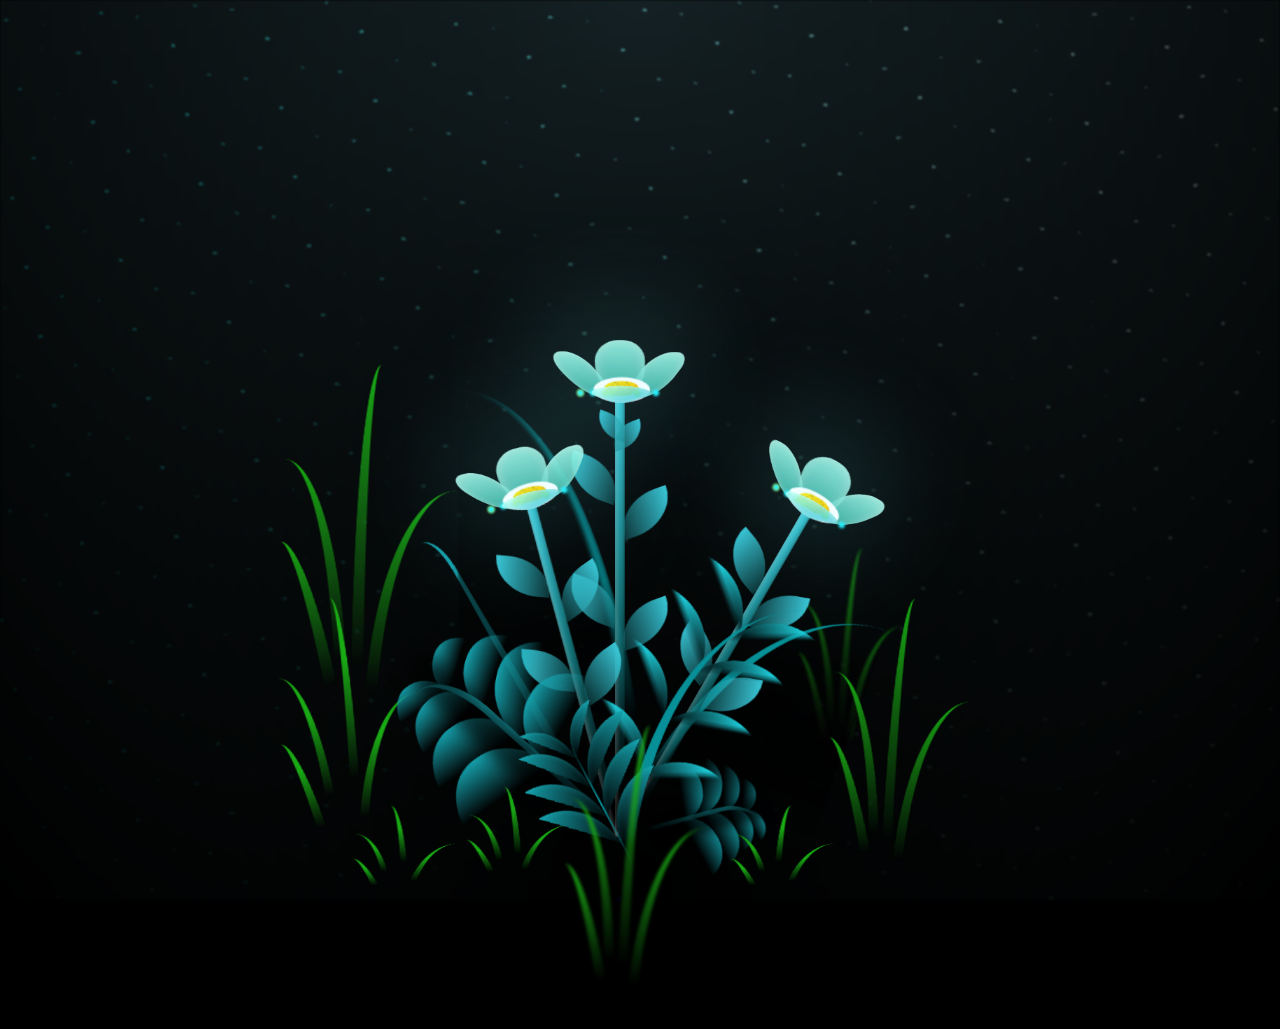
<file: index.html>
<!DOCTYPE html>
<html lang="en">

<head>
    <meta charset="UTF-8">
    <meta name="viewport" content="width=device-width, initial-scale=1.0">
    <title>Ghost In Frame</title>
    <link rel="shortcut icon" href="./images/tulips.png" type="image/x-icon">
    <link rel="stylesheet" href="./style.css">
</head>

<body class="not-loaded">
    <div class="night"></div>
    <div class="flowers">
        <div class="flower flower--1">
            <div class="flower__leafs flower__leafs--1">
                <div class="flower__leaf flower__leaf--1"></div>
                <div class="flower__leaf flower__leaf--2"></div>
                <div class="flower__leaf flower__leaf--3"></div>
                <div class="flower__leaf flower__leaf--4"></div>


                <div class="flower__white-circle"></div>

                <div class="flower__light flower__light--1"></div>
                <div class="flower__light flower__light--2"></div>
                <div class="flower__light flower__light--3"></div>
                <div class="flower__light flower__light--4"></div>
                <div class="flower__light flower__light--5"></div>
                <div class="flower__light flower__light--6"></div>
                <div class="flower__light flower__light--7"></div>
                <div class="flower__light flower__light--8"></div>

            </div>
            <div class="flower__line">
                <div class="flower__line__leaf flower__line__leaf--1"></div>
                <div class="flower__line__leaf flower__line__leaf--2"></div>
                <div class="flower__line__leaf flower__line__leaf--3"></div>
                <div class="flower__line__leaf flower__line__leaf--4"></div>
                <div class="flower__line__leaf flower__line__leaf--5"></div>
                <div class="flower__line__leaf flower__line__leaf--6"></div>
            </div>
        </div>

        <div class="flower flower--2">
            <div class="flower__leafs flower__leafs--2">
                <div class="flower__leaf flower__leaf--1"></div>
                <div class="flower__leaf flower__leaf--2"></div>
                <div class="flower__leaf flower__leaf--3"></div>
                <div class="flower__leaf flower__leaf--4"></div>
                <div class="flower__white-circle"></div>

                <div class="flower__light flower__light--1"></div>
                <div class="flower__light flower__light--2"></div>
                <div class="flower__light flower__light--3"></div>
                <div class="flower__light flower__light--4"></div>
                <div class="flower__light flower__light--5"></div>
                <div class="flower__light flower__light--6"></div>
                <div class="flower__light flower__light--7"></div>
                <div class="flower__light flower__light--8"></div>

            </div>
            <div class="flower__line">
                <div class="flower__line__leaf flower__line__leaf--1"></div>
                <div class="flower__line__leaf flower__line__leaf--2"></div>
                <div class="flower__line__leaf flower__line__leaf--3"></div>
                <div class="flower__line__leaf flower__line__leaf--4"></div>
            </div>
        </div>

        <div class="flower flower--3">
            <div class="flower__leafs flower__leafs--3">
                <div class="flower__leaf flower__leaf--1"></div>
                <div class="flower__leaf flower__leaf--2"></div>
                <div class="flower__leaf flower__leaf--3"></div>
                <div class="flower__leaf flower__leaf--4"></div>
                <div class="flower__white-circle"></div>

                <div class="flower__light flower__light--1"></div>
                <div class="flower__light flower__light--2"></div>
                <div class="flower__light flower__light--3"></div>
                <div class="flower__light flower__light--4"></div>
                <div class="flower__light flower__light--5"></div>
                <div class="flower__light flower__light--6"></div>
                <div class="flower__light flower__light--7"></div>
                <div class="flower__light flower__light--8"></div>

            </div>
            <div class="flower__line">
                <div class="flower__line__leaf flower__line__leaf--1"></div>
                <div class="flower__line__leaf flower__line__leaf--2"></div>
                <div class="flower__line__leaf flower__line__leaf--3"></div>
                <div class="flower__line__leaf flower__line__leaf--4"></div>
            </div>
        </div>

        <div class="grow-ans" style="--d:1.2s">
            <div class="flower__g-long">
                <div class="flower__g-long__top"></div>
                <div class="flower__g-long__bottom"></div>
            </div>
        </div>

        <div class="growing-grass">
            <div class="flower__grass flower__grass--1">
                <div class="flower__grass--top"></div>
                <div class="flower__grass--bottom"></div>
                <div class="flower__grass__leaf flower__grass__leaf--1"></div>
                <div class="flower__grass__leaf flower__grass__leaf--2"></div>
                <div class="flower__grass__leaf flower__grass__leaf--3"></div>
                <div class="flower__grass__leaf flower__grass__leaf--4"></div>
                <div class="flower__grass__leaf flower__grass__leaf--5"></div>
                <div class="flower__grass__leaf flower__grass__leaf--6"></div>
                <div class="flower__grass__leaf flower__grass__leaf--7"></div>
                <div class="flower__grass__leaf flower__grass__leaf--8"></div>
                <div class="flower__grass__overlay"></div>
            </div>
        </div>

        <div class="growing-grass">
            <div class="flower__grass flower__grass--2">
                <div class="flower__grass--top"></div>
                <div class="flower__grass--bottom"></div>
                <div class="flower__grass__leaf flower__grass__leaf--1"></div>
                <div class="flower__grass__leaf flower__grass__leaf--2"></div>
                <div class="flower__grass__leaf flower__grass__leaf--3"></div>
                <div class="flower__grass__leaf flower__grass__leaf--4"></div>
                <div class="flower__grass__leaf flower__grass__leaf--5"></div>
                <div class="flower__grass__leaf flower__grass__leaf--6"></div>
                <div class="flower__grass__leaf flower__grass__leaf--7"></div>
                <div class="flower__grass__leaf flower__grass__leaf--8"></div>
                <div class="flower__grass__overlay"></div>
            </div>
        </div>

        <div class="grow-ans" style="--d:2.4s">
            <div class="flower__g-right flower__g-right--1">
                <div class="leaf"></div>
            </div>
        </div>

        <div class="grow-ans" style="--d:2.8s">
            <div class="flower__g-right flower__g-right--2">
                <div class="leaf"></div>
            </div>
        </div>

        <div class="grow-ans" style="--d:2.8s">
            <div class="flower__g-front">
                <div class="flower__g-front__leaf-wrapper flower__g-front__leaf-wrapper--1">
                    <div class="flower__g-front__leaf"></div>
                </div>
                <div class="flower__g-front__leaf-wrapper flower__g-front__leaf-wrapper--2">
                    <div class="flower__g-front__leaf"></div>
                </div>
                <div class="flower__g-front__leaf-wrapper flower__g-front__leaf-wrapper--3">
                    <div class="flower__g-front__leaf"></div>
                </div>
                <div class="flower__g-front__leaf-wrapper flower__g-front__leaf-wrapper--4">
                    <div class="flower__g-front__leaf"></div>
                </div>
                <div class="flower__g-front__leaf-wrapper flower__g-front__leaf-wrapper--5">
                    <div class="flower__g-front__leaf"></div>
                </div>
                <div class="flower__g-front__leaf-wrapper flower__g-front__leaf-wrapper--6">
                    <div class="flower__g-front__leaf"></div>
                </div>
                <div class="flower__g-front__leaf-wrapper flower__g-front__leaf-wrapper--7">
                    <div class="flower__g-front__leaf"></div>
                </div>
                <div class="flower__g-front__leaf-wrapper flower__g-front__leaf-wrapper--8">
                    <div class="flower__g-front__leaf"></div>
                </div>
                <div class="flower__g-front__line"></div>
            </div>
        </div>

        <div class="grow-ans" style="--d:3.2s">
            <div class="flower__g-fr">
                <div class="leaf"></div>
                <div class="flower__g-fr__leaf flower__g-fr__leaf--1"></div>
                <div class="flower__g-fr__leaf flower__g-fr__leaf--2"></div>
                <div class="flower__g-fr__leaf flower__g-fr__leaf--3"></div>
                <div class="flower__g-fr__leaf flower__g-fr__leaf--4"></div>
                <div class="flower__g-fr__leaf flower__g-fr__leaf--5"></div>
                <div class="flower__g-fr__leaf flower__g-fr__leaf--6"></div>
                <div class="flower__g-fr__leaf flower__g-fr__leaf--7"></div>
                <div class="flower__g-fr__leaf flower__g-fr__leaf--8"></div>
            </div>
        </div>

        <div class="long-g long-g--0">
            <div class="grow-ans" style="--d:3s">
                <div class="leaf leaf--0"></div>
            </div>
            <div class="grow-ans" style="--d:2.2s">
                <div class="leaf leaf--1"></div>
            </div>
            <div class="grow-ans" style="--d:3.4s">
                <div class="leaf leaf--2"></div>
            </div>
            <div class="grow-ans" style="--d:3.6s">
                <div class="leaf leaf--3"></div>
            </div>
        </div>

        <div class="long-g long-g--1">
            <div class="grow-ans" style="--d:3.6s">
                <div class="leaf leaf--0"></div>
            </div>
            <div class="grow-ans" style="--d:3.8s">
                <div class="leaf leaf--1"></div>
            </div>
            <div class="grow-ans" style="--d:4s">
                <div class="leaf leaf--2"></div>
            </div>
            <div class="grow-ans" style="--d:4.2s">
                <div class="leaf leaf--3"></div>
            </div>
        </div>

        <div class="long-g long-g--2">
            <div class="grow-ans" style="--d:4s">
                <div class="leaf leaf--0"></div>
            </div>
            <div class="grow-ans" style="--d:4.2s">
                <div class="leaf leaf--1"></div>
            </div>
            <div class="grow-ans" style="--d:4.4s">
                <div class="leaf leaf--2"></div>
            </div>
            <div class="grow-ans" style="--d:4.6s">
                <div class="leaf leaf--3"></div>
            </div>
        </div>

        <div class="long-g long-g--3">
            <div class="grow-ans" style="--d:4s">
                <div class="leaf leaf--0"></div>
            </div>
            <div class="grow-ans" style="--d:4.2s">
                <div class="leaf leaf--1"></div>
            </div>
            <div class="grow-ans" style="--d:3s">
                <div class="leaf leaf--2"></div>
            </div>
            <div class="grow-ans" style="--d:3.6s">
                <div class="leaf leaf--3"></div>
            </div>
        </div>

        <div class="long-g long-g--4">
            <div class="grow-ans" style="--d:4s">
                <div class="leaf leaf--0"></div>
            </div>
            <div class="grow-ans" style="--d:4.2s">
                <div class="leaf leaf--1"></div>
            </div>
            <div class="grow-ans" style="--d:3s">
                <div class="leaf leaf--2"></div>
            </div>
            <div class="grow-ans" style="--d:3.6s">
                <div class="leaf leaf--3"></div>
            </div>
        </div>

        <div class="long-g long-g--5">
            <div class="grow-ans" style="--d:4s">
                <div class="leaf leaf--0"></div>
            </div>
            <div class="grow-ans" style="--d:4.2s">
                <div class="leaf leaf--1"></div>
            </div>
            <div class="grow-ans" style="--d:3s">
                <div class="leaf leaf--2"></div>
            </div>
            <div class="grow-ans" style="--d:3.6s">
                <div class="leaf leaf--3"></div>
            </div>
        </div>

        <div class="long-g long-g--6">
            <div class="grow-ans" style="--d:4.2s">
                <div class="leaf leaf--0"></div>
            </div>
            <div class="grow-ans" style="--d:4.4s">
                <div class="leaf leaf--1"></div>
            </div>
            <div class="grow-ans" style="--d:4.6s">
                <div class="leaf leaf--2"></div>
            </div>
            <div class="grow-ans" style="--d:4.8s">
                <div class="leaf leaf--3"></div>
            </div>
        </div>

        <div class="long-g long-g--7">
            <div class="grow-ans" style="--d:3s">
                <div class="leaf leaf--0"></div>
            </div>
            <div class="grow-ans" style="--d:3.2s">
                <div class="leaf leaf--1"></div>
            </div>
            <div class="grow-ans" style="--d:3.5s">
                <div class="leaf leaf--2"></div>
            </div>
            <div class="grow-ans" style="--d:3.6s">
                <div class="leaf leaf--3"></div>
            </div>
        </div>
    </div>
    <a href="./images.html" class="btn">Şəkillər</a>
    <script src="main.js"></script>
</body>

</html>

</html>
</file>
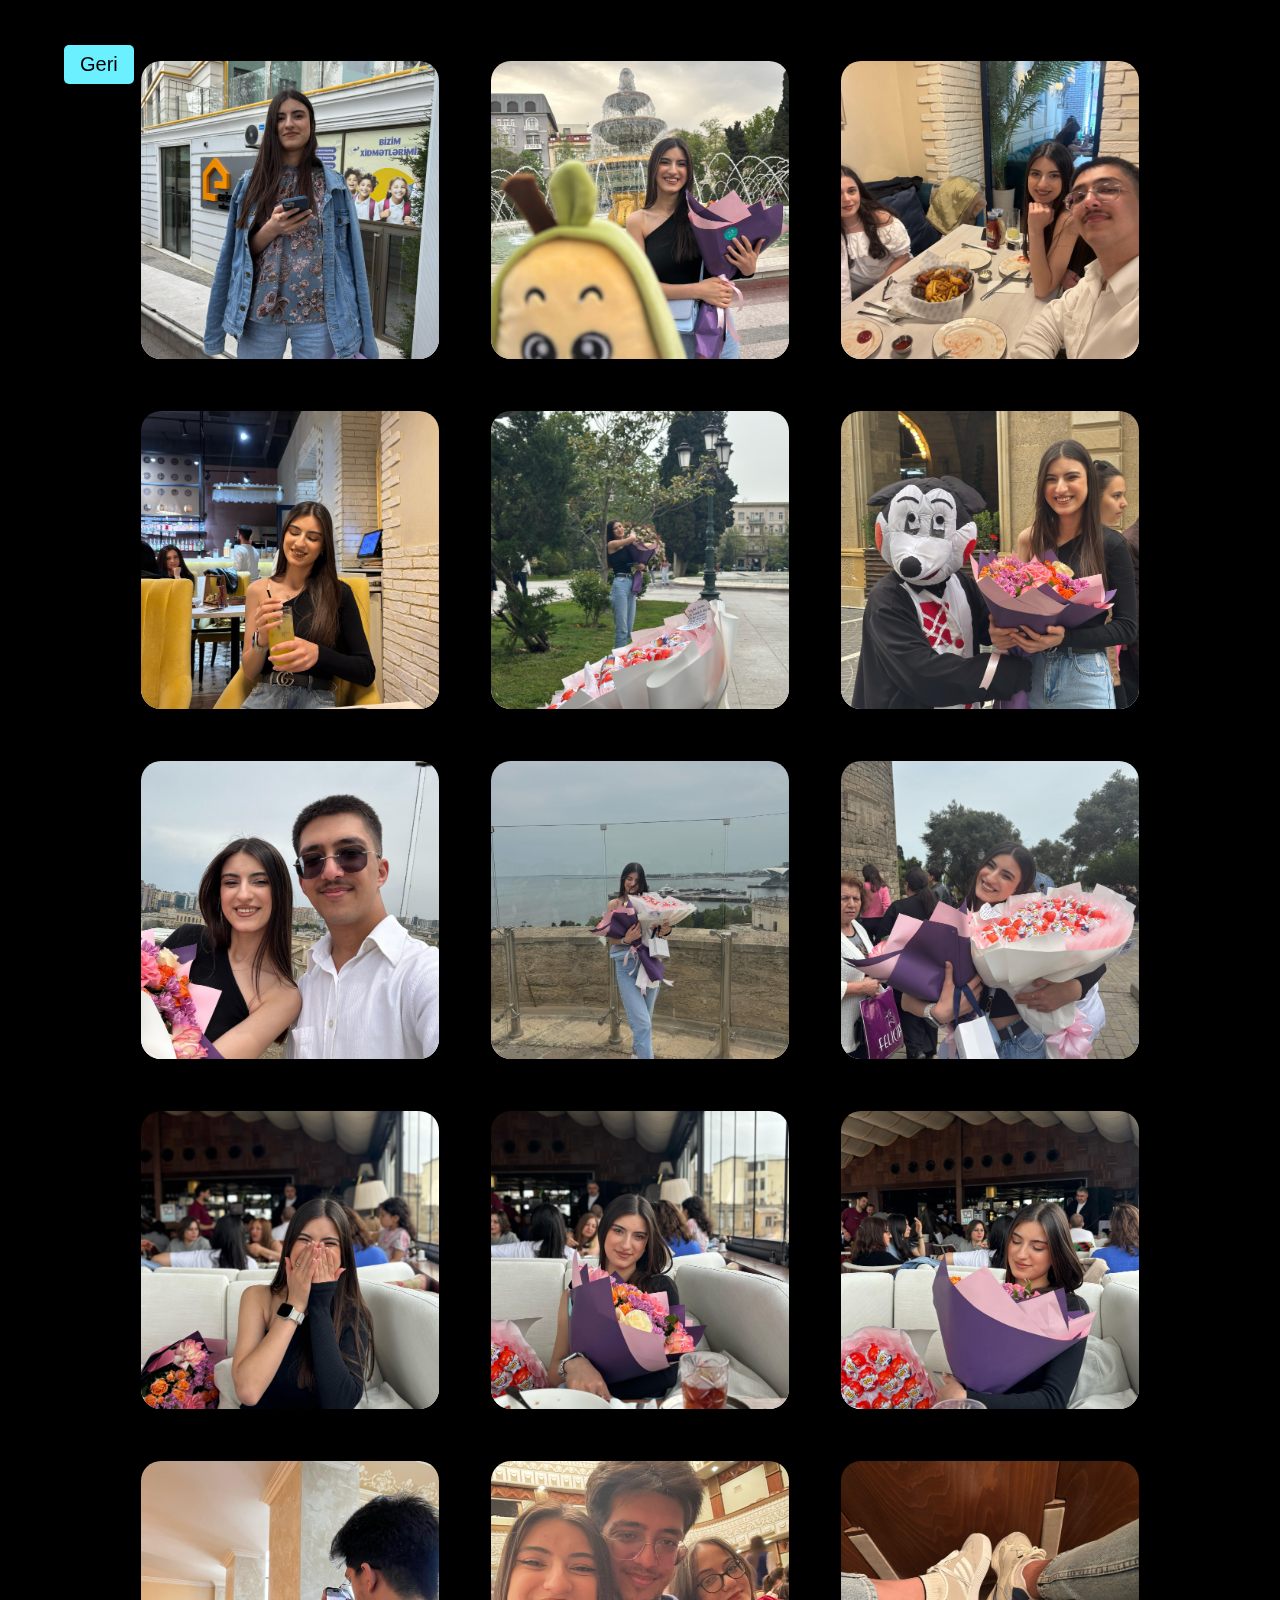
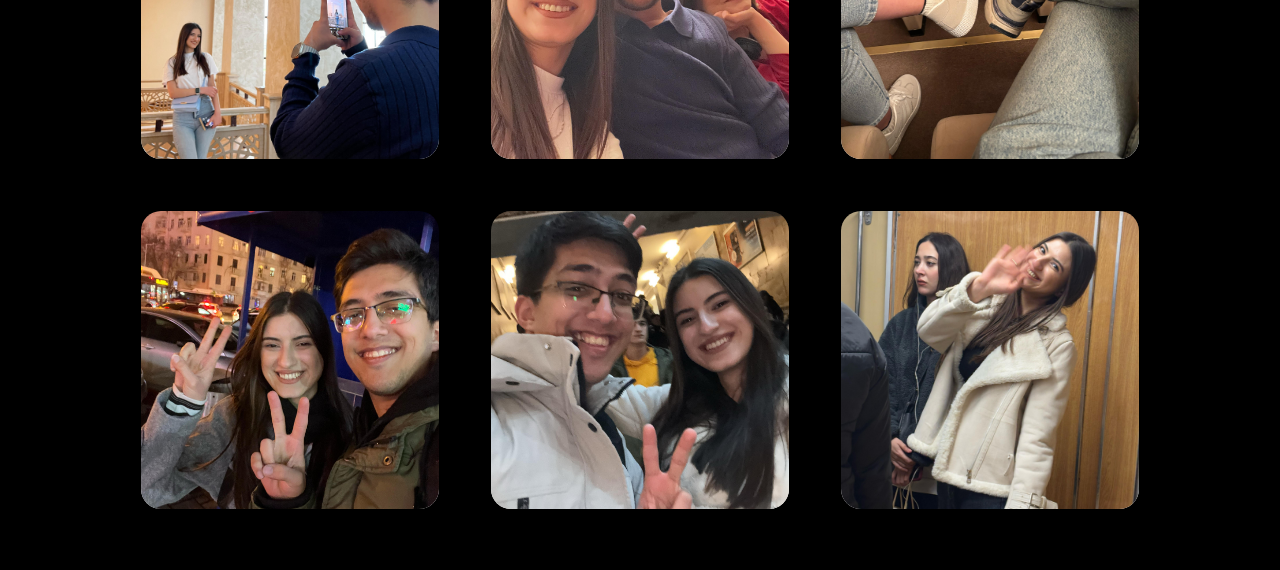
<file: images.html>
<!DOCTYPE html>
<html lang="en">

<head>
    <meta charset="UTF-8">
    <meta name="viewport" content="width=device-width, initial-scale=1.0">
    <title>Anılar</title>
    <link rel="shortcut icon" href="./images/tulips.png" type="image/x-icon">
    <link rel="stylesheet" href="./images.css">
</head>

<body>
    <section id="content">
        <a href="./index.html" class="btn">Geri</a>
        <!-- Cards -->
        <div class="card">
            <img class="card-img" src="./images/image1.jpeg" />
            <div class="title">
                <h2>Barışmağa gəlmişik</h2>
            </div>
            <div class="more">
                <button class="modal-open" data-modal="modal18">
                    Barışdıqmı?<ion-icon class="open-icon" name="open-outline" aria-hidden="true"></ion-icon>
                </button>
            </div>
        </div>

        <div class="card">
            <img class="card-img" src="./images/image2.jpeg" />
            <div class="title">
                <h2>Gülşənin hədiyyəsi</h2>
            </div>
            <div class="more">
                <button class="modal-open" data-modal="modal17">
                    Bəyəndi?<ion-icon class="open-icon" name="open-outline" aria-hidden="true"></ion-icon>
                </button>
            </div>
        </div>

        <div class="card">
            <img class="card-img" src="./images/image3.jpeg" />
            <div class="title">
                <h2>Cheers-də sürpriz</h2>
            </div>
            <div class="more">
                <button class="modal-open" data-modal="modal16">
                    Nə süpriz?<ion-icon class="open-icon" name="open-outline" aria-hidden="true"></ion-icon>
                </button>
            </div>
        </div>

        <div class="card">
            <img class="card-img" src="./images/image4.jpeg" />
            <div class="title">
                <h2>Soyuq limonad</h2>
            </div>
            <div class="more">
                <button class="modal-open" data-modal="modal15">
                    Nə baş verdi?<ion-icon class="open-icon" name="open-outline" aria-hidden="true"></ion-icon>
                </button>
            </div>
        </div>

        <div class="card">
            <img class="card-img" src="./images/image5.jpeg" />
            <div class="title">
                <h2>Parkda Əfşanı gözləmək</h2>
            </div>
            <div class="more">
                <button class="modal-open" data-modal="modal14">
                    Nə baş verdi?<ion-icon class="open-icon" name="open-outline" aria-hidden="true"></ion-icon>
                </button>
            </div>
        </div>

        <div class="card">
            <img class="card-img" src="./images/image6.jpeg" />
            <div class="title">
                <h2>Micky Mouse Təbriki</h2>
            </div>
            <div class="more">
                <button class="modal-open" data-modal="modal13">
                    Başımıza gəlməyən qalmadı<ion-icon class="open-icon" name="open-outline" aria-hidden="true"></ion-icon>
                </button>
            </div>
        </div>

        <div class="card">
            <img class="card-img" src="./images/image7.jpeg" />
            <div class="title">
                <h2>Qız qalasında selfie</h2>
            </div>
            <div class="more">
                <button class="modal-open" data-modal="modal12">
                    ŞOK OLAYLAR!!!<ion-icon class="open-icon" name="open-outline" aria-hidden="true"></ion-icon>
                </button>
            </div>
        </div>

        <div class="card">
            <img class="card-img" src="./images/image8.jpeg" />
            <div class="title">
                <h2>Mənzərə önündə mənzərə</h2>
            </div>
            <div class="more">
                <button class="modal-open" data-modal="moda11">
                    Çiçək<ion-icon class="open-icon" name="open-outline" aria-hidden="true"></ion-icon>
                </button>
            </div>
        </div>

        <div class="card">
            <img class="card-img" src="./images/image9.jpeg" />
            <div class="title">
                <h2>Bilet növbəsi</h2>
            </div>
            <div class="more">
                <button class="modal-open" data-modal="modal10">
                    Ne mi oldu?<ion-icon class="open-icon" name="open-outline" aria-hidden="true"></ion-icon>
                </button>
            </div>
        </div>

        <div class="card">
            <img class="card-img" src="./images/image10.jpeg" />
            <div class="title">
                <h2>Neye şaşırdı acaba?</h2>
            </div>
            <div class="more">
                <button class="modal-open" data-modal="modal9">
                    bilmirəm :)<ion-icon class="open-icon" name="open-outline" aria-hidden="true"></ion-icon>
                </button>
            </div>
        </div>

        <div class="card">
            <img class="card-img" src="./images/image11.jpeg" />
            <div class="title">
                <h2>Gözəlliyə bax😍</h2>
            </div>
            <div class="more">
                <button class="modal-open" data-modal="modal8">
                    Çok mu güzel?<ion-icon class="open-icon" name="open-outline" aria-hidden="true"></ion-icon>
                </button>
            </div>
        </div>

        <div class="card">
            <img class="card-img" src="./images/image12.jpeg" />
            <div class="title">
                <h2>Çiçəəm çiçəyinə baxır</h2>
            </div>
            <div class="more">
                <button class="modal-open" data-modal="modal7">
                    Bax bax<ion-icon class="open-icon" name="open-outline" aria-hidden="true"></ion-icon>
                </button>
            </div>
        </div>

        <div class="card">
            <img class="card-img" src="./images/image13.jpeg" />
            <div class="title">
                <h2>Fotoqraf olub getmişəm</h2>
            </div>
            <div class="more">
                <button class="modal-open" data-modal="modal6">
                    Qəşəng çəkirəm?<ion-icon class="open-icon" name="open-outline" aria-hidden="true"></ion-icon>
                </button>
            </div>
        </div>

        <div class="card">
            <img class="card-img" src="./images/image14.jpeg" />
            <div class="title">
                <h2>Ciciş selfie</h2>
            </div>
            <div class="more">
                <button class="modal-open" data-modal="modal5">
                    Tetrda selfie?<ion-icon class="open-icon" name="open-outline" aria-hidden="true"></ion-icon>
                </button>
            </div>
        </div>

        <div class="card">
            <img class="card-img" src="./images/image15.jpeg" />
            <div class="title">
                <h2>Çifte olmuşuq</h2>
            </div>
            <div class="more">
                <button class="modal-open" data-modal="modal4">
                    AY NE KA GÜZEL<ion-icon class="open-icon" name="open-outline" aria-hidden="true"></ion-icon>
                </button>
            </div>
        </div>

        <div class="card">
            <img class="card-img" src="./images/image16.jpeg" />
            <div class="title">
                <h2>MADO</h2>
            </div>
            <div class="more">
                <button class="modal-open" data-modal="modal3">
                    ÇOX MU GÖZLƏDİM?<ion-icon class="open-icon" name="open-outline" aria-hidden="true"></ion-icon>
                </button>
            </div>
        </div>

        <div class="card">
            <img class="card-img" src="./images/image17.jpeg" />
            <div class="title">
                <h2>TƏSADÜF</h2>
            </div>
            <div class="more">
                <button class="modal-open" data-modal="modal2">
                    TƏSADÜFLƏRİ SEVİRƏM<ion-icon class="open-icon" name="open-outline" aria-hidden="true"></ion-icon>
                </button>
            </div>
        </div>

        <div class="card">
            <img class="card-img" src="./images/image18.jpeg" />
            <div class="title">
                <h2>BYE BYE</h2>
            </div>
            <div class="more">
                <button class="modal-open" data-modal="modal1">
                    dərsə yola salırdıq xanımqızı<ion-icon class="open-icon" name="open-outline" aria-hidden="true"></ion-icon>
                </button>
            </div>
        </div>

        <!-- Modals -->

        <div class="modal" id="modal18">
            <div class="modal-content">
                <div class="modal-header">
                    8 May 2025 | 15:45<button class="modal-close">
                        <ion-icon class="close-icon" name="close-outline">&#10006;</ion-icon>
                    </button>
                </div>
                <div class="modal-body">
                    <img src="./images/image1.jpeg" alt="" />
                    <ul>
                        <li>
                            Təbii ki, barışdıq. Bizim aramızda heç bir problem olmamışdı. Sadəcə olaraq, bir-birimizi
                            daha yaxşı tanımaq üçün bir az zaman lazımdır.
                        </li>
                        <li>
                            Bu arada ən sevdiyi gül lavanda rəngində olan güllərdir. Hətta onun üçün lavanda rəngində
                            olan bir buket də hazırlamışdım. (Tamamən təsadüf).
                        </li>
                    </ul>
                </div>
                <div class="modal-footer">
                    <button class="button close-btn modal-close">Bağla</button>
                </div>
            </div>
        </div>

        <div class="modal" id="modal17">
            <div class="modal-content">
                <div class="modal-header">
                    4 May 2025 | 18:19<button class="modal-close">
                        <ion-icon class="close-icon" name="close-outline">&#10006;</ion-icon>
                    </button>
                </div>
                <div class="modal-body">
                    <img src="./images/image2.jpeg" alt="" />
                    <ul>
                        <li>
                            Yəqin ki, bəyəndi. Çünki o, oyuncaqları çox sevir.
                        </li>
                        <li>
                            Bu arada şəkildə oyuncaqla birlikdə çoox gözəl görünür.
                        </li>
                    </ul>
                </div>
                <div class="modal-footer">
                    <button class="button close-btn modal-close">Bağla</button>
                </div>
            </div>
        </div>

        <div class="modal" id="modal16">
            <div class="modal-content">
                <div class="modal-header">
                    4 May 2025 | 16:44<button class="modal-close">
                        <ion-icon class="close-icon" name="close-outline">&#10006;</ion-icon>
                    </button>
                </div>
                <div class="modal-body">
                    <img src="./images/image3.jpeg" alt="" />
                    <ul>
                        <li>
                            Onun ad gününə Tort almışdıq Gülşən və Əfşanla birlikdə.
                        </li>
                        <li>
                            Bu tortu cafeyə aparana qədər Nərmini parkda o qədər oyalamışam ki :).
                        </li>
                    </ul>
                </div>
                <div class="modal-footer">
                    <button class="button close-btn modal-close">Bağla</button>
                </div>
            </div>
        </div>

        <div class="modal" id="modal15">
            <div class="modal-content">
                <div class="modal-header">
                    4 May 2025 | 15:38<button class="modal-close">
                        <ion-icon class="close-icon" name="close-outline">&#10006;</ion-icon>
                    </button>
                </div>
                <div class="modal-body">
                    <img src="./images/image4.jpeg" alt="" />
                    <ul>
                        <li>
                            Əfşanı gözləyənə qədər bir şeylər içək dedik. Amma biraz soyuq oldu içkilər.
                        </li>
                        <li>
                            Bu limonadın içindəki buzlar o qədər soyuq idi ki, içməkdə çətinlik çəkirdik. Hətta sonradan
                            boğazım iki gün ağrıdı.
                        </li>
                    </ul>
                </div>
                <div class="modal-footer">
                    <button class="button close-btn modal-close">Bağla</button>
                </div>
            </div>
        </div>

        <div class="modal" id="modal14">
            <div class="modal-content">
                <div class="modal-header">
                    4 May 2025 | 14:47<button class="modal-close">
                        <ion-icon class="close-icon" name="close-outline">&#10006;</ion-icon>
                    </button>
                </div>
                <div class="modal-body">
                    <img src="./images/image5.jpeg" alt="" />
                    <ul>
                        <li>
                            Ona alınan tortu özünə göstərmədən restorana aparmaq üçün min hoqqa çıxartdım. Amma deyəsən alındı.
                        </li>
                        <li>
                            Bu şəklidə çəkəndə Nərmin xanım TikTok çəkirdi. Mini blogger olub xanımqızımız.
                        </li>
                    </ul>
                </div>
                <div class="modal-footer">
                    <button class="button close-btn modal-close">Bağla</button>
                </div>
            </div>
        </div>

        <div class="modal" id="modal13">
            <div class="modal-content">
                <div class="modal-header">
                    4 May 2025 | 14:09<button class="modal-close">
                        <ion-icon class="close-icon" name="close-outline">&#10006;</ion-icon>
                    </button>
                </div>
                <div class="modal-body">
                    <img src="./images/image6.jpeg" alt="" />
                    <ul>
                        <li>
                            Birinci dedik Maraş dondurması alaq. 
                        </li>
                        <li>
                            Marojnanı alanda Kinder Buketi yerə düşdü. Bütün kefim pozuldu. 
                        </li>
                        <li>
                            Daha sonra bu Micky Mouse əmi gəldi və Nərmin xanımı təbrik elədi. 
                        </li>
                        <li>
                            Ara yerdə bir dayı yaxınlaşıb yerə düşən Kinderlərdən götürmək istədi. 
                        </li>
                    </ul>
                </div>
                <div class="modal-footer">
                    <button class="button close-btn modal-close">Bağla</button>
                </div>
            </div>
        </div>

        <div class="modal" id="modal12">
            <div class="modal-content">
                <div class="modal-header">
                    4 May 2025 | 13:21<button class="modal-close">
                        <ion-icon class="close-icon" name="close-outline">&#10006;</ion-icon>
                    </button>
                </div>
                <div class="modal-body">
                    <img src="./images/image7.jpeg" alt="" />
                    <ul>
                        <li>
                            Qız qalasında bir dənə də olsun Azərbaycanlı yox idi ki şəklimiz çəksin.
                        </li>
                        <li>
                            Axır bir təhər bir iki nəfər balaca uşağı tapdıq. Şəklimiz çəkmək üçün dava eliyirdilər. 
                        </li>
                        <li>
                            Hətta bir balaca qız şəkil çəkdirmək üçün Nərminin güllərini götürmüşdü. Çoox şirin idi :).
                        </li>
                        <li>
                            Ordan düşəndə Nərmin əsə-əsə düşürdü. Yıxılmamaq üçün göstərdiyi çaba və qorxu ifadəsi çox gülməli idi.
                        </li>
                    </ul>
                </div>
                <div class="modal-footer">
                    <button class="button close-btn modal-close">Bağla</button>
                </div>
            </div>
        </div>

        <div class="modal" id="modal11">
            <div class="modal-content">
                <div class="modal-header">
                    4 May 2025 | 13:16<button class="modal-close">
                        <ion-icon class="close-icon" name="close-outline">&#10006;</ion-icon>
                    </button>
                </div>
                <div class="modal-body">
                    <img src="./images/image8.jpeg" alt="" />
                    <ul>
                        <li>
                            Burda hamı qız qalasından görsənən mənzərənin şəklini çəkirdi.
                        </li>
                        <li>
                            Mən isə öz mənzərəmi :)
                        </li>
                    </ul>
                </div>
                <div class="modal-footer">
                    <button class="button close-btn modal-close">Bağla</button>
                </div>
            </div>
        </div>

        <div class="modal" id="modal10">
            <div class="modal-content">
                <div class="modal-header">
                    4 May 2025 | 13:06<button class="modal-close">
                        <ion-icon class="close-icon" name="close-outline">&#10006;</ion-icon>
                    </button>
                </div>
                <div class="modal-body">
                    <img src="./images/image9.jpeg" alt="" />
                    <ul>
                        <li>
                            Burda bilet almaq üçün növbə gözləyirdik.
                        </li>
                        <li>
                            Birdə baxdım ki Nərmin yoxdu. Gedib blog səhifəsinə video çəkməyə )
                        </li>
                    </ul>
                </div>
                <div class="modal-footer">
                    <button class="button close-btn modal-close">Bağla</button>
                </div>
            </div>
        </div>

        <div class="modal" id="modal9">
            <div class="modal-content">
                <div class="modal-header">
                    4 May 2025 | 12:55<button class="modal-close">
                        <ion-icon class="close-icon" name="close-outline">&#10006;</ion-icon>
                    </button>
                </div>
                <div class="modal-body">
                    <img src="./images/image10.jpeg" alt="" />
                    <ul>
                        <li>
                            Səhər yeməyinə getmişdik :)
                        </li>
                        <li>
                            Nə qədər yemişdimsə, yerimdən dura bilmirdim.
                        </li>
                        <li>
                            Ara yerdə də Nərmin xanım şəkil çəkdirmək istəyirdi.
                        </li>
                    </ul>
                </div>
                <div class="modal-footer">
                    <button class="button close-btn modal-close">Bağla</button>
                </div>
            </div>
        </div>

        <div class="modal" id="modal8">
            <div class="modal-content">
                <div class="modal-header">
                    4 May 2025 | 12:54<button class="modal-close">
                        <ion-icon class="close-icon" name="close-outline">&#10006;</ion-icon>
                    </button>
                </div>
                <div class="modal-body">
                    <img src="./images/image11.jpeg" alt="" />
                    <ul>
                        <li>
                            Bu şəkli çəkəndə həyəcandan əlim əsirdi.
                        </li>
                        <li>
                            Amma onun bundan xəbəri yox idi.
                        </li>
                        <li>
                            Çünki o, nə qədər gözəl göründüyünün fərqində deyildi.
                        </li>
                    </ul>
                </div>
                <div class="modal-footer">
                    <button class="button close-btn modal-close">Bağla</button>
                </div>
            </div>
        </div>

        <div class="modal" id="modal7">
            <div class="modal-content">
                <div class="modal-header">
                    4 May 2025 | 12:54<button class="modal-close">
                        <ion-icon class="close-icon" name="close-outline">&#10006;</ion-icon>
                    </button>
                </div>
                <div class="modal-body">
                    <img src="./images/image12.jpeg" alt="" />
                    <ul>
                        <li>
                            Bu gülü alanda çox seçim qarşısında qalmışdım. Hansı çiçəyi alacağımı bilmirdim.
                        </li>
                        <li>
                            Axırda bir iki dostun köməyi ilə bu çiçəyi seçdim.
                        </li>
                        <li>
                            Məncə bəyənmişdi. Çünki o, çiçəkləri çox sevir.
                        </li>
                    </ul>
                </div>
                <div class="modal-footer">
                    <button class="button close-btn modal-close">Bağla</button>
                </div>
            </div>
        </div>

        <div class="modal" id="modal6">
            <div class="modal-content">
                <div class="modal-header">
                    13 Aprel 2025 | 11:45<button class="modal-close">
                        <ion-icon class="close-icon" name="close-outline">&#10006;</ion-icon>
                    </button>
                </div>
                <div class="modal-body">
                    <img src="./images/image13.jpeg" alt="" />
                    <ul>
                        <li>
                            Məncə çox da qəşəng çəkməyimə ehtiyac yoxdur. Çünki o, zatən gözəldi.
                        </li>
                        <li>
                            Yəni onun şəkildə qəşəng düşməsi üçün mənim heç bir şey etməyimə ehtiyac yoxdur.
                        </li>
                        <li>
                            Amma yenə də əlimdən gələni etdim.
                        </li>
                    </ul>
                </div>
                <div class="modal-footer">
                    <button class="button close-btn modal-close">Bağla</button>
                </div>
            </div>
        </div>

        <div class="modal" id="modal5">
            <div class="modal-content">
                <div class="modal-header">
                    13 Aprel 2025 | 12:45<button class="modal-close">
                        <ion-icon class="close-icon" name="close-outline">&#10006;</ion-icon>
                    </button>
                </div>
                <div class="modal-body">
                    <img src="./images/image14.jpeg" alt="" />
                    <ul>
                        <li>
                            Məncə çox şirin görünür.
                        </li>
                        <li>
                            Burda elə bil teatra baxmağa yox, selfie çəkməyə getmişik.
                        </li>
                    </ul>
                </div>
                <div class="modal-footer">
                    <button class="button close-btn modal-close">Bağla</button>
                </div>
            </div>
        </div>

        <div class="modal" id="modal4">
            <div class="modal-content">
                <div class="modal-header">
                    13 Aprel 2025 | 12:55<button class="modal-close">
                        <ion-icon class="close-icon" name="close-outline">&#10006;</ion-icon>
                    </button>
                </div>
                <div class="modal-body">
                    <img src="./images/image15.jpeg" alt="" />
                    <ul>
                        <li>
                            Burda ayqqabılarımızın və cinslərimizin eyni olduğunu görüb şəkil çəkdirmək istədik.
                        </li>
                        <li>
                            Məncə çox cicişdi. 
                        </li>
                    </ul>
                </div>
                <div class="modal-footer">
                    <button class="button close-btn modal-close">Bağla</button>
                </div>
            </div>
        </div>

        <div class="modal" id="modal3">
            <div class="modal-content">
                <div class="modal-header">
                    27 Fevral 2025 | 23:10<button class="modal-close">
                        <ion-icon class="close-icon" name="close-outline">&#10006;</ion-icon>
                    </button>
                </div>
                <div class="modal-body">
                    <img src="./images/image16.jpeg" alt="" />
                    <ul>
                        <li>
                            Görüş üçün təyin elədiyimiz vaxtdan 1 saat tez gəldim. Və nə gözəl təsadüf ki, o da 1 saat gecikdi.
                        </li>
                        <li>
                            Soyuqdan gözləməkdən əllərim donmuşdu. Özüdə əlimdə yük var idi.
                        </li>
                        <li>
                            Amma gözləməyimə dəydi.
                        </li>
                    </ul>
                </div>
                <div class="modal-footer">
                    <button class="button close-btn modal-close">Bağla</button>
                </div>
            </div>
        </div>

        <div class="modal" id="modal2">
            <div class="modal-content">
                <div class="modal-header">
                    17 Fevral 2025 | 18:13<button class="modal-close">
                        <ion-icon class="close-icon" name="close-outline">&#10006;</ion-icon>
                    </button>
                </div>
                <div class="modal-body">
                    <img src="./images/image17.jpeg" alt="" />
                    <ul>
                        <li>
                            Təsadüfən Nərimanovda bir-birimizi gördük. Bu şəklidə GƏRN qrupuna atmaq üçün çəkmişdik.
                        </li>
                    </ul>
                </div>
                <div class="modal-footer">
                    <button class="button close-btn modal-close">Bağla</button>
                </div>
            </div>
        </div>

        <div class="modal" id="modal1">
            <div class="modal-content">
                <div class="modal-header">
                    17 Fevral 2025 | 18:25<button class="modal-close">
                        <ion-icon class="close-icon" name="close-outline">&#10006;</ion-icon>
                    </button>
                </div>
                <div class="modal-body">
                    <img src="./images/image18.jpeg" alt="" />
                    <ul>
                        <li>
                            Bu şəklidə o metrodan düşəndə çəkmişdim. 
                        </li>
                    </ul>
                </div>
                <div class="modal-footer">
                    <button class="button close-btn modal-close">Bağla</button>
                </div>
            </div>
        </div>
    </section>
    <script src="./images.js"></script>
</body>

</html>
</file>
<file: style.css>
*,
*::after,
*::before {
  padding: 0;
  margin: 0;
  box-sizing: border-box;
}

:root {
  --dark-color: #000;
}

body {
  display: flex;
  align-items: flex-end;
  justify-content: center;
  min-height: 100vh;
  background-color: var(--dark-color);
  overflow: hidden;
  perspective: 1000px;
}

.night {
  position: fixed;
  left: 50%;
  top: 0;
  transform: translateX(-50%);
  width: 100%;
  height: 100%;
  filter: blur(0.1vmin);
  background-image: radial-gradient(ellipse at top, transparent 0%, var(--dark-color)), radial-gradient(ellipse at bottom, var(--dark-color), rgba(145, 233, 255, 0.2)), repeating-linear-gradient(220deg, black 0px, black 19px, transparent 19px, transparent 22px), repeating-linear-gradient(189deg, black 0px, black 19px, transparent 19px, transparent 22px), repeating-linear-gradient(148deg, black 0px, black 19px, transparent 19px, transparent 22px), linear-gradient(90deg, #00fffa, #f0f0f0);
}

.flowers {
  position: relative;
  transform: scale(0.7);
}

.flower {
  position: absolute;
  bottom: 10vmin;
  transform-origin: bottom center;
  z-index: 10;
  --fl-speed: 0.8s;
}
.flower--1 {
  animation: moving-flower-1 4s linear infinite;
}
.flower--1 .flower__line {
  height: 70vmin;
  animation-delay: 0.3s;
}
.flower--1 .flower__line__leaf--1 {
  animation: blooming-leaf-right var(--fl-speed) 1.6s backwards;
}
.flower--1 .flower__line__leaf--2 {
  animation: blooming-leaf-right var(--fl-speed) 1.4s backwards;
}
.flower--1 .flower__line__leaf--3 {
  animation: blooming-leaf-left var(--fl-speed) 1.2s backwards;
}
.flower--1 .flower__line__leaf--4 {
  animation: blooming-leaf-left var(--fl-speed) 1s backwards;
}
.flower--1 .flower__line__leaf--5 {
  animation: blooming-leaf-right var(--fl-speed) 1.8s backwards;
}
.flower--1 .flower__line__leaf--6 {
  animation: blooming-leaf-left var(--fl-speed) 2s backwards;
}
.flower--2 {
  left: 50%;
  transform: rotate(30deg);
  animation: moving-flower-2 4s linear infinite;
}
.flower--2 .flower__line {
  height: 60vmin;
  animation-delay: 0.8s;
}
.flower--2 .flower__line__leaf--1 {
  animation: blooming-leaf-right var(--fl-speed) 1.9s backwards;
}
.flower--2 .flower__line__leaf--2 {
  animation: blooming-leaf-right var(--fl-speed) 1.7s backwards;
}
.flower--2 .flower__line__leaf--3 {
  animation: blooming-leaf-left var(--fl-speed) 1.5s backwards;
}
.flower--2 .flower__line__leaf--4 {
  animation: blooming-leaf-left var(--fl-speed) 1.3s backwards;
}
.flower--3 {
  left: 50%;
  transform: rotate(-15deg);
  animation: moving-flower-3 4s linear infinite;
}
.flower--3 .flower__line {
  animation-delay: 0.9s;
}
.flower--3 .flower__line__leaf--1 {
  animation: blooming-leaf-right var(--fl-speed) 2.5s backwards;
}
.flower--3 .flower__line__leaf--2 {
  animation: blooming-leaf-right var(--fl-speed) 2.3s backwards;
}
.flower--3 .flower__line__leaf--3 {
  animation: blooming-leaf-left var(--fl-speed) 2.1s backwards;
}
.flower--3 .flower__line__leaf--4 {
  animation: blooming-leaf-left var(--fl-speed) 1.9s backwards;
}
.flower__leafs {
  position: relative;
  animation: blooming-flower 2s backwards;
}
.flower__leafs--1 {
  animation-delay: 1.1s;
}
.flower__leafs--2 {
  animation-delay: 1.4s;
}
.flower__leafs--3 {
  animation-delay: 1.7s;
}
.flower__leafs::after {
  content: "";
  position: absolute;
  left: 0;
  top: 0;
  transform: translate(-50%, -100%);
  width: 8vmin;
  height: 8vmin;
  background-color: #6bf0ff;
  filter: blur(10vmin);
}
.flower__leaf {
  position: absolute;
  bottom: 0;
  left: 50%;
  width: 8vmin;
  height: 11vmin;
  border-radius: 51% 49% 47% 53%/44% 45% 55% 69%;
  background-color: #65e6cc;
  background-image: linear-gradient(to top, #40bbab, #a7ffee);
  transform-origin: bottom center;
  opacity: 0.9;
  box-shadow: inset 0 0 2vmin rgba(255, 255, 255, 0.5);
}
.flower__leaf--1 {
  transform: translate(-10%, 1%) rotateY(40deg) rotateX(-50deg);
}
.flower__leaf--2 {
  transform: translate(-50%, -4%) rotateX(40deg);
}
.flower__leaf--3 {
  transform: translate(-90%, 0%) rotateY(45deg) rotateX(50deg);
}
.flower__leaf--4 {
  width: 8vmin;
  height: 8vmin;
  transform-origin: bottom left;
  border-radius: 4vmin 10vmin 4vmin 4vmin;
  transform: translate(0%, 18%) rotateX(70deg) rotate(-43deg);
  background-image: linear-gradient(to top, #39c6d6, #a7ffee);
  z-index: 1;
  opacity: 0.8;
}
.flower__white-circle {
  position: absolute;
  left: -3.5vmin;
  top: -3vmin;
  width: 9vmin;
  height: 4vmin;
  border-radius: 50%;
  background-color: #fff;
}
.flower__white-circle::after {
  content: "";
  position: absolute;
  left: 50%;
  top: 45%;
  transform: translate(-50%, -50%);
  width: 60%;
  height: 60%;
  border-radius: inherit;
  background-image: repeating-linear-gradient(135deg, rgba(0, 0, 0, 0.03) 0px, rgba(0, 0, 0, 0.03) 1px, transparent 1px, transparent 12px), repeating-linear-gradient(45deg, rgba(0, 0, 0, 0.03) 0px, rgba(0, 0, 0, 0.03) 1px, transparent 1px, transparent 12px), repeating-linear-gradient(67.5deg, rgba(0, 0, 0, 0.03) 0px, rgba(0, 0, 0, 0.03) 1px, transparent 1px, transparent 12px), repeating-linear-gradient(135deg, rgba(0, 0, 0, 0.03) 0px, rgba(0, 0, 0, 0.03) 1px, transparent 1px, transparent 12px), repeating-linear-gradient(45deg, rgba(0, 0, 0, 0.03) 0px, rgba(0, 0, 0, 0.03) 1px, transparent 1px, transparent 12px), repeating-linear-gradient(112.5deg, rgba(0, 0, 0, 0.03) 0px, rgba(0, 0, 0, 0.03) 1px, transparent 1px, transparent 12px), repeating-linear-gradient(112.5deg, rgba(0, 0, 0, 0.03) 0px, rgba(0, 0, 0, 0.03) 1px, transparent 1px, transparent 12px), repeating-linear-gradient(45deg, rgba(0, 0, 0, 0.03) 0px, rgba(0, 0, 0, 0.03) 1px, transparent 1px, transparent 12px), repeating-linear-gradient(22.5deg, rgba(0, 0, 0, 0.03) 0px, rgba(0, 0, 0, 0.03) 1px, transparent 1px, transparent 12px), repeating-linear-gradient(45deg, rgba(0, 0, 0, 0.03) 0px, rgba(0, 0, 0, 0.03) 1px, transparent 1px, transparent 12px), repeating-linear-gradient(22.5deg, rgba(0, 0, 0, 0.03) 0px, rgba(0, 0, 0, 0.03) 1px, transparent 1px, transparent 12px), repeating-linear-gradient(135deg, rgba(0, 0, 0, 0.03) 0px, rgba(0, 0, 0, 0.03) 1px, transparent 1px, transparent 12px), repeating-linear-gradient(157.5deg, rgba(0, 0, 0, 0.03) 0px, rgba(0, 0, 0, 0.03) 1px, transparent 1px, transparent 12px), repeating-linear-gradient(67.5deg, rgba(0, 0, 0, 0.03) 0px, rgba(0, 0, 0, 0.03) 1px, transparent 1px, transparent 12px), repeating-linear-gradient(67.5deg, rgba(0, 0, 0, 0.03) 0px, rgba(0, 0, 0, 0.03) 1px, transparent 1px, transparent 12px), linear-gradient(90deg, #ffeb12, #ffce00);
}
.flower__line {
  height: 55vmin;
  width: 1.5vmin;
  background-image: linear-gradient(to left, rgba(0, 0, 0, 0.2), transparent, rgba(255, 255, 255, 0.2)), linear-gradient(to top, transparent 10%, #14757a, #39c6d6);
  box-shadow: inset 0 0 2px rgba(0, 0, 0, 0.5);
  animation: grow-flower-tree 4s backwards;
}
.flower__line__leaf {
  --w: 7vmin;
  --h: calc(var(--w) + 2vmin);
  position: absolute;
  top: 20%;
  left: 90%;
  width: var(--w);
  height: var(--h);
  border-top-right-radius: var(--h);
  border-bottom-left-radius: var(--h);
  background-image: linear-gradient(to top, rgba(20, 117, 122, 0.4), #39c6d6);
}
.flower__line__leaf--1 {
  transform: rotate(70deg) rotateY(30deg);
}
.flower__line__leaf--2 {
  top: 45%;
  transform: rotate(70deg) rotateY(30deg);
}
.flower__line__leaf--3, .flower__line__leaf--4, .flower__line__leaf--6 {
  border-top-right-radius: 0;
  border-bottom-left-radius: 0;
  border-top-left-radius: var(--h);
  border-bottom-right-radius: var(--h);
  left: -460%;
  top: 12%;
  transform: rotate(-70deg) rotateY(30deg);
}
.flower__line__leaf--4 {
  top: 40%;
}
.flower__line__leaf--5 {
  top: 0;
  transform-origin: left;
  transform: rotate(70deg) rotateY(30deg) scale(0.6);
}
.flower__line__leaf--6 {
  top: -2%;
  left: -450%;
  transform-origin: right;
  transform: rotate(-70deg) rotateY(30deg) scale(0.6);
}
.flower__light {
  position: absolute;
  bottom: 0vmin;
  width: 1vmin;
  height: 1vmin;
  background-color: #fffb00;
  border-radius: 50%;
  filter: blur(0.2vmin);
  animation: light-ans 4s linear infinite backwards;
}
.flower__light:nth-child(odd) {
  background-color: #23f0ff;
}
.flower__light--1 {
  left: -2vmin;
  animation-delay: 1s;
}
.flower__light--2 {
  left: 3vmin;
  animation-delay: 0.5s;
}
.flower__light--3 {
  left: -6vmin;
  animation-delay: 0.3s;
}
.flower__light--4 {
  left: 6vmin;
  animation-delay: 0.9s;
}
.flower__light--5 {
  left: -1vmin;
  animation-delay: 1.5s;
}
.flower__light--6 {
  left: -4vmin;
  animation-delay: 3s;
}
.flower__light--7 {
  left: 3vmin;
  animation-delay: 2s;
}
.flower__light--8 {
  left: -6vmin;
  animation-delay: 3.5s;
}
.flower__grass {
  --c: #159faa;
  --line-w: 1.5vmin;
  position: absolute;
  bottom: 12vmin;
  left: -7vmin;
  display: flex;
  flex-direction: column;
  align-items: flex-end;
  z-index: 20;
  transform-origin: bottom center;
  transform: rotate(-48deg) rotateY(40deg);
}
.flower__grass--1 {
  animation: moving-grass 2s linear infinite;
}
.flower__grass--2 {
  left: 2vmin;
  bottom: 10vmin;
  transform: scale(0.5) rotate(75deg) rotateX(10deg) rotateY(-200deg);
  opacity: 0.8;
  z-index: 0;
  animation: moving-grass--2 1.5s linear infinite;
}
.flower__grass--top {
  width: 7vmin;
  height: 10vmin;
  border-top-right-radius: 100%;
  border-right: var(--line-w) solid var(--c);
  transform-origin: bottom center;
  transform: rotate(-2deg);
}
.flower__grass--bottom {
  margin-top: -2px;
  width: var(--line-w);
  height: 25vmin;
  background-image: linear-gradient(to top, transparent, var(--c));
}
.flower__grass__leaf {
  --size: 10vmin;
  position: absolute;
  width: calc(var(--size) * 2.1);
  height: var(--size);
  border-top-left-radius: var(--size);
  border-top-right-radius: var(--size);
  background-image: linear-gradient(to top, transparent, transparent 30%, var(--c));
  z-index: 100;
}
.flower__grass__leaf--1 {
  top: -6%;
  left: 30%;
  --size: 6vmin;
  transform: rotate(-20deg);
  animation: growing-grass-ans--1 2s 2.6s backwards;
}
@keyframes growing-grass-ans--1 {
  0% {
    transform-origin: bottom left;
    transform: rotate(-20deg) scale(0);
  }
}
.flower__grass__leaf--2 {
  top: -5%;
  left: -110%;
  --size: 6vmin;
  transform: rotate(10deg);
  animation: growing-grass-ans--2 2s 2.4s linear backwards;
}
@keyframes growing-grass-ans--2 {
  0% {
    transform-origin: bottom right;
    transform: rotate(10deg) scale(0);
  }
}
.flower__grass__leaf--3 {
  top: 5%;
  left: 60%;
  --size: 8vmin;
  transform: rotate(-18deg) rotateX(-20deg);
  animation: growing-grass-ans--3 2s 2.2s linear backwards;
}
@keyframes growing-grass-ans--3 {
  0% {
    transform-origin: bottom left;
    transform: rotate(-18deg) rotateX(-20deg) scale(0);
  }
}
.flower__grass__leaf--4 {
  top: 6%;
  left: -135%;
  --size: 8vmin;
  transform: rotate(2deg);
  animation: growing-grass-ans--4 2s 2s linear backwards;
}
@keyframes growing-grass-ans--4 {
  0% {
    transform-origin: bottom right;
    transform: rotate(2deg) scale(0);
  }
}
.flower__grass__leaf--5 {
  top: 20%;
  left: 60%;
  --size: 10vmin;
  transform: rotate(-24deg) rotateX(-20deg);
  animation: growing-grass-ans--5 2s 1.8s linear backwards;
}
@keyframes growing-grass-ans--5 {
  0% {
    transform-origin: bottom left;
    transform: rotate(-24deg) rotateX(-20deg) scale(0);
  }
}
.flower__grass__leaf--6 {
  top: 22%;
  left: -180%;
  --size: 10vmin;
  transform: rotate(10deg);
  animation: growing-grass-ans--6 2s 1.6s linear backwards;
}
@keyframes growing-grass-ans--6 {
  0% {
    transform-origin: bottom right;
    transform: rotate(10deg) scale(0);
  }
}
.flower__grass__leaf--7 {
  top: 39%;
  left: 70%;
  --size: 10vmin;
  transform: rotate(-10deg);
  animation: growing-grass-ans--7 2s 1.4s linear backwards;
}
@keyframes growing-grass-ans--7 {
  0% {
    transform-origin: bottom left;
    transform: rotate(-10deg) scale(0);
  }
}
.flower__grass__leaf--8 {
  top: 40%;
  left: -215%;
  --size: 11vmin;
  transform: rotate(10deg);
  animation: growing-grass-ans--8 2s 1.2s linear backwards;
}
@keyframes growing-grass-ans--8 {
  0% {
    transform-origin: bottom right;
    transform: rotate(10deg) scale(0);
  }
}
.flower__grass__overlay {
  position: absolute;
  top: -10%;
  right: 0%;
  width: 100%;
  height: 100%;
  background-color: rgba(0, 0, 0, 0.6);
  filter: blur(1.5vmin);
  z-index: 100;
}
.flower__g-long {
  --w: 2vmin;
  --h: 6vmin;
  --c: #159faa;
  position: absolute;
  bottom: 10vmin;
  left: -3vmin;
  transform-origin: bottom center;
  transform: rotate(-30deg) rotateY(-20deg);
  display: flex;
  flex-direction: column;
  align-items: flex-end;
  animation: flower-g-long-ans 3s linear infinite;
}
@keyframes flower-g-long-ans {
  0%, 100% {
    transform: rotate(-30deg) rotateY(-20deg);
  }
  50% {
    transform: rotate(-32deg) rotateY(-20deg);
  }
}
.flower__g-long__top {
  top: calc(var(--h) * -1);
  width: calc(var(--w) + 1vmin);
  height: var(--h);
  border-top-right-radius: 100%;
  border-right: 0.7vmin solid var(--c);
  transform: translate(-0.7vmin, 1vmin);
}
.flower__g-long__bottom {
  width: var(--w);
  height: 50vmin;
  transform-origin: bottom center;
  background-image: linear-gradient(to top, transparent 30%, var(--c));
  box-shadow: inset 0 0 2px rgba(0, 0, 0, 0.5);
  clip-path: polygon(35% 0, 65% 1%, 100% 100%, 0% 100%);
}
.flower__g-right {
  position: absolute;
  bottom: 6vmin;
  left: -2vmin;
  transform-origin: bottom left;
  transform: rotate(20deg);
}
.flower__g-right .leaf {
  width: 30vmin;
  height: 50vmin;
  border-top-left-radius: 100%;
  border-left: 2vmin solid #079097;
  background-image: linear-gradient(to bottom, transparent, var(--dark-color) 60%);
  mask-image: linear-gradient(to top, transparent 30%, #079097 60%);
}
.flower__g-right--1 {
  animation: flower-g-right-ans 2.5s linear infinite;
}
.flower__g-right--2 {
  left: 5vmin;
  transform: rotateY(-180deg);
  animation: flower-g-right-ans--2 3s linear infinite;
}
.flower__g-right--2 .leaf {
  height: 75vmin;
  filter: blur(0.3vmin);
  opacity: 0.8;
}
@keyframes flower-g-right-ans {
  0%, 100% {
    transform: rotate(20deg);
  }
  50% {
    transform: rotate(24deg) rotateX(-20deg);
  }
}
@keyframes flower-g-right-ans--2 {
  0%, 100% {
    transform: rotateY(-180deg) rotate(0deg) rotateX(-20deg);
  }
  50% {
    transform: rotateY(-180deg) rotate(6deg) rotateX(-20deg);
  }
}
.flower__g-front {
  position: absolute;
  bottom: 6vmin;
  left: 2.5vmin;
  z-index: 100;
  transform-origin: bottom center;
  transform: rotate(-28deg) rotateY(30deg) scale(1.04);
  animation: flower__g-front-ans 2s linear infinite;
}
@keyframes flower__g-front-ans {
  0%, 100% {
    transform: rotate(-28deg) rotateY(30deg) scale(1.04);
  }
  50% {
    transform: rotate(-35deg) rotateY(40deg) scale(1.04);
  }
}
.flower__g-front__line {
  width: 0.3vmin;
  height: 20vmin;
  background-image: linear-gradient(to top, transparent, #079097, transparent 100%);
  position: relative;
}
.flower__g-front__leaf-wrapper {
  position: absolute;
  top: 0;
  left: 0;
  transform-origin: bottom left;
  transform: rotate(10deg);
}
.flower__g-front__leaf-wrapper:nth-child(even) {
  left: 0vmin;
  transform: rotateY(-180deg) rotate(5deg);
  animation: flower__g-front__leaf-left-ans 1s ease-in backwards;
}
.flower__g-front__leaf-wrapper:nth-child(odd) {
  animation: flower__g-front__leaf-ans 1s ease-in backwards;
}
.flower__g-front__leaf-wrapper--1 {
  top: -8vmin;
  transform: scale(0.7);
  animation: flower__g-front__leaf-ans 1s 5.5s ease-in backwards !important;
}
.flower__g-front__leaf-wrapper--2 {
  top: -8vmin;
  transform: rotateY(-180deg) scale(0.7) !important;
  animation: flower__g-front__leaf-left-ans-2 1s 4.6s ease-in backwards !important;
}
.flower__g-front__leaf-wrapper--3 {
  top: -3vmin;
  animation: flower__g-front__leaf-ans 1s 4.6s ease-in backwards;
}
.flower__g-front__leaf-wrapper--4 {
  top: -3vmin;
  transform: rotateY(-180deg) scale(0.9) !important;
  animation: flower__g-front__leaf-left-ans-2 1s 4.6s ease-in backwards !important;
}
@keyframes flower__g-front__leaf-left-ans-2 {
  0% {
    transform: rotateY(-180deg) scale(0);
  }
}
.flower__g-front__leaf-wrapper--5, .flower__g-front__leaf-wrapper--6 {
  top: 2vmin;
}
.flower__g-front__leaf-wrapper--7, .flower__g-front__leaf-wrapper--8 {
  top: 6.5vmin;
}
.flower__g-front__leaf-wrapper--2 {
  animation-delay: 5.2s !important;
}
.flower__g-front__leaf-wrapper--3 {
  animation-delay: 4.9s !important;
}
.flower__g-front__leaf-wrapper--5 {
  animation-delay: 4.3s !important;
}
.flower__g-front__leaf-wrapper--6 {
  animation-delay: 4.1s !important;
}
.flower__g-front__leaf-wrapper--7 {
  animation-delay: 3.8s !important;
}
.flower__g-front__leaf-wrapper--8 {
  animation-delay: 3.5s !important;
}
@keyframes flower__g-front__leaf-ans {
  0% {
    transform: rotate(10deg) scale(0);
  }
}
@keyframes flower__g-front__leaf-left-ans {
  0% {
    transform: rotateY(-180deg) rotate(5deg) scale(0);
  }
}
.flower__g-front__leaf {
  width: 10vmin;
  height: 10vmin;
  border-radius: 100% 0% 0% 100%/100% 100% 0% 0%;
  box-shadow: inset 0 2px 1vmin rgba(44, 238, 252, 0.2);
  background-image: linear-gradient(to bottom left, transparent, var(--dark-color)), linear-gradient(to bottom right, #159faa 50%, transparent 50%, transparent);
  -webkit-mask-image: linear-gradient(to bottom right, #159faa 50%, transparent 50%, transparent);
  mask-image: linear-gradient(to bottom right, #159faa 50%, transparent 50%, transparent);
}
.flower__g-fr {
  position: absolute;
  bottom: -4vmin;
  left: vmin;
  transform-origin: bottom left;
  z-index: 10;
  animation: flower__g-fr-ans 2s linear infinite;
}
@keyframes flower__g-fr-ans {
  0%, 100% {
    transform: rotate(2deg);
  }
  50% {
    transform: rotate(4deg);
  }
}
.flower__g-fr .leaf {
  width: 30vmin;
  height: 50vmin;
  border-top-left-radius: 100%;
  border-left: 2vmin solid #079097;
  mask-image: linear-gradient(to top, transparent 25%, #079097 50%);
  position: relative;
  z-index: 1;
}
.flower__g-fr__leaf {
  position: absolute;
  top: 0;
  left: 0;
  width: 10vmin;
  height: 10vmin;
  border-radius: 100% 0% 0% 100%/100% 100% 0% 0%;
  box-shadow: inset 0 2px 1vmin rgba(44, 238, 252, 0.2);
  background-image: linear-gradient(to bottom left, transparent, var(--dark-color) 98%), linear-gradient(to bottom right, #23f0ff 45%, transparent 50%, transparent);
  mask-image: linear-gradient(135deg, #159faa 40%, transparent 50%, transparent);
}
.flower__g-fr__leaf--1 {
  left: 20vmin;
  transform: rotate(45deg);
  animation: flower__g-fr-leaft-ans-1 0.5s 5.2s linear backwards;
}
@keyframes flower__g-fr-leaft-ans-1 {
  0% {
    transform-origin: left;
    transform: rotate(45deg) scale(0);
  }
}
.flower__g-fr__leaf--2 {
  left: 12vmin;
  top: -7vmin;
  transform: rotate(25deg) rotateY(-180deg);
  animation: flower__g-fr-leaft-ans-6 0.5s 5s linear backwards;
}
.flower__g-fr__leaf--3 {
  left: 15vmin;
  top: 6vmin;
  transform: rotate(55deg);
  animation: flower__g-fr-leaft-ans-5 0.5s 4.8s linear backwards;
}
.flower__g-fr__leaf--4 {
  left: 6vmin;
  top: -2vmin;
  transform: rotate(25deg) rotateY(-180deg);
  animation: flower__g-fr-leaft-ans-6 0.5s 4.6s linear backwards;
}
.flower__g-fr__leaf--5 {
  left: 10vmin;
  top: 14vmin;
  transform: rotate(55deg);
  animation: flower__g-fr-leaft-ans-5 0.5s 4.4s linear backwards;
}
@keyframes flower__g-fr-leaft-ans-5 {
  0% {
    transform-origin: left;
    transform: rotate(55deg) scale(0);
  }
}
.flower__g-fr__leaf--6 {
  left: 0vmin;
  top: 6vmin;
  transform: rotate(25deg) rotateY(-180deg);
  animation: flower__g-fr-leaft-ans-6 0.5s 4.2s linear backwards;
}
@keyframes flower__g-fr-leaft-ans-6 {
  0% {
    transform-origin: right;
    transform: rotate(25deg) rotateY(-180deg) scale(0);
  }
}
.flower__g-fr__leaf--7 {
  left: 5vmin;
  top: 22vmin;
  transform: rotate(45deg);
  animation: flower__g-fr-leaft-ans-7 0.5s 4s linear backwards;
}
@keyframes flower__g-fr-leaft-ans-7 {
  0% {
    transform-origin: left;
    transform: rotate(45deg) scale(0);
  }
}
.flower__g-fr__leaf--8 {
  left: -4vmin;
  top: 15vmin;
  transform: rotate(15deg) rotateY(-180deg);
  animation: flower__g-fr-leaft-ans-8 0.5s 3.8s linear backwards;
}
@keyframes flower__g-fr-leaft-ans-8 {
  0% {
    transform-origin: right;
    transform: rotate(15deg) rotateY(-180deg) scale(0);
  }
}

.long-g {
  position: absolute;
  bottom: 25vmin;
  left: -42vmin;
  transform-origin: bottom left;
}
.long-g--1 {
  bottom: 0vmin;
  transform: scale(0.8) rotate(-5deg);
}
.long-g--1 .leaf {
mask-image: linear-gradient(to top, transparent 40%, #079097 80%) !important;
}
.long-g--1 .leaf--1 {
  --w: 5vmin;
  --h: 60vmin;
  left: -2vmin;
  transform: rotate(3deg) rotateY(-180deg);
}
.long-g--2, .long-g--3 {
  bottom: -3vmin;
  left: -35vmin;
  transform-origin: center;
  transform: scale(0.6) rotateX(60deg);
}
.long-g--2 .leaf, .long-g--3 .leaf {
  mask-image: linear-gradient(to top, transparent 50%, #079097 80%) !important;
}
.long-g--2 .leaf--1, .long-g--3 .leaf--1 {
  left: -1vmin;
  transform: rotateY(-180deg);
}
.long-g--3 {
  left: -17vmin;
  bottom: 0vmin;
}
.long-g--3 .leaf {
  mask-image: linear-gradient(to top, transparent 40%, #079097 80%) !important;
}
.long-g--4 {
  left: 25vmin;
  bottom: -3vmin;
  transform-origin: center;
  transform: scale(0.6) rotateX(60deg);
}
.long-g--4 .leaf {
  mask-image: linear-gradient(to top, transparent 50%, #079097 80%) !important;
}
.long-g--5 {
  left: 42vmin;
  bottom: 0vmin;
  transform: scale(0.8) rotate(2deg);
}
.long-g--6 {
  left: 0vmin;
  bottom: -20vmin;
  z-index: 100;
  filter: blur(0.3vmin);
  transform: scale(0.8) rotate(2deg);
}
.long-g--7 {
  left: 35vmin;
  bottom: 20vmin;
  z-index: -1;
  filter: blur(0.3vmin);
  transform: scale(0.6) rotate(2deg);
  opacity: 0.7;
}
.long-g .leaf {
  --w: 15vmin;
  --h: 40vmin;
  --c: #1aaa15;
  position: absolute;
  bottom: 0;
  width: var(--w);
  height: var(--h);
  border-top-left-radius: 100%;
  border-left: 2vmin solid var(--c);
  mask-image: linear-gradient(to top, transparent 20%, var(--dark-color));
  transform-origin: bottom center;
}
.long-g .leaf--0 {
  left: 2vmin;
  animation: leaf-ans-1 4s linear infinite;
}
.long-g .leaf--1 {
  --w: 5vmin;
  --h: 60vmin;
  animation: leaf-ans-1 4s linear infinite;
}
.long-g .leaf--2 {
  --w: 10vmin;
  --h: 40vmin;
  left: -0.5vmin;
  bottom: 5vmin;
  transform-origin: bottom left;
  transform: rotateY(-180deg);
  animation: leaf-ans-2 3s linear infinite;
}
.long-g .leaf--3 {
  --w: 5vmin;
  --h: 30vmin;
  left: -1vmin;
  bottom: 3.2vmin;
  transform-origin: bottom left;
  transform: rotate(-10deg) rotateY(-180deg);
  animation: leaf-ans-3 3s linear infinite;
}

@keyframes leaf-ans-1 {
  0%, 100% {
    transform: rotate(-5deg) scale(1);
  }
  50% {
    transform: rotate(5deg) scale(1.1);
  }
}
@keyframes leaf-ans-2 {
  0%, 100% {
    transform: rotateY(-180deg) rotate(5deg);
  }
  50% {
    transform: rotateY(-180deg) rotate(0deg) scale(1.1);
  }
}
@keyframes leaf-ans-3 {
  0%, 100% {
    transform: rotate(-10deg) rotateY(-180deg);
  }
  50% {
    transform: rotate(-20deg) rotateY(-180deg);
  }
}
.grow-ans {
  animation: grow-ans 2s var(--d) backwards;
}

@keyframes grow-ans {
  0% {
    transform: scale(0);
    opacity: 0;
  }
}
@keyframes light-ans {
  0% {
    opacity: 0;
    transform: translateY(0vmin);
  }
  25% {
    opacity: 1;
    transform: translateY(-5vmin) translateX(-2vmin);
  }
  50% {
    opacity: 1;
    transform: translateY(-15vmin) translateX(2vmin);
    filter: blur(0.2vmin);
  }
  75% {
    transform: translateY(-20vmin) translateX(-2vmin);
    filter: blur(0.2vmin);
  }
  100% {
    transform: translateY(-30vmin);
    opacity: 0;
    filter: blur(1vmin);
  }
}
@keyframes moving-flower-1 {
  0%, 100% {
    transform: rotate(2deg);
  }
  50% {
    transform: rotate(-2deg);
  }
}
@keyframes moving-flower-2 {
  0%, 100% {
    transform: rotate(18deg);
  }
  50% {
    transform: rotate(14deg);
  }
}
@keyframes moving-flower-3 {
  0%, 100% {
    transform: rotate(-18deg);
  }
  50% {
    transform: rotate(-20deg) rotateY(-10deg);
  }
}
@keyframes blooming-leaf-right {
  0% {
    transform-origin: left;
    transform: rotate(70deg) rotateY(30deg) scale(0);
  }
}
@keyframes blooming-leaf-left {
  0% {
    transform-origin: right;
    transform: rotate(-70deg) rotateY(30deg) scale(0);
  }
}
@keyframes grow-flower-tree {
  0% {
    height: 0;
    border-radius: 1vmin;
  }
}
@keyframes blooming-flower {
  0% {
    transform: scale(0);
  }
}
@keyframes moving-grass {
  0%, 100% {
    transform: rotate(-48deg) rotateY(40deg);
  }
  50% {
    transform: rotate(-50deg) rotateY(40deg);
  }
}
@keyframes moving-grass--2 {
  0%, 100% {
    transform: scale(0.5) rotate(75deg) rotateX(10deg) rotateY(-200deg);
  }
  50% {
    transform: scale(0.5) rotate(79deg) rotateX(10deg) rotateY(-200deg);
  }
}
.growing-grass {
  animation: growing-grass-ans 1s 2s backwards;
} 

@keyframes growing-grass-ans {
  0% {
    transform: scale(0);
  }
}
.not-loaded * {
  animation-play-state: paused !important;
}
</file>
<file: images.css>
@import url("https://fonts.googleapis.com/css2?family=Nunito:wght@200;300;400;500;600;700;800;900&family=Young+Serif&display=swap");

*,
*::before,
*::after {
  margin: 0;
  padding: 0;
  box-sizing: border-box;
  font-family: "Nunito", sans-serif;
}

:root {
  --dark-color: #000;
}
html {
  scroll-behavior: smooth;
}

body {
  display: flex;
  flex-direction: column;
  justify-content: center;
  align-items: center;
  background-color: var(--dark-color);
}

/* ------ */
/* INTRO */

#intro {
  display: grid;
  grid-template-columns: repeat(2, 1fr);
  place-items: center;
  padding: 40px;
  min-height: 100dvh;
  overflow: hidden;
}

.info {
  display: flex;
  flex-direction: column;
  align-items: center;
  justify-content: center;
  gap: 20px;
  padding: 30px 50px;
}

.info h1 {
  font-family: "Young Serif", serif;
  text-align: center;
  font-size: 3rem;
}

.info p {
  font-size: 1.1rem;
  margin-bottom: 20px;
}

.split-beer {
  display: flex;
  flex-direction: row;
}

.beer {
  max-width: 100%;
  width: 250px;
  border-radius: 20px;
  margin-left: 15px;
  border: 2px solid orange;
}

.beer:nth-child(2) {
  transform: translateY(-1.5rem);
}

.button:after,
.close-btn:after {
  background: #fff;
}

.explore,
.explore:before,
.close-btn,
.close-btn:before {
  background: rgba(255, 193, 7, 1);
  background: linear-gradient(
    45deg,
    rgba(255, 193, 7, 1) 0%,
    rgba(255, 87, 34, 1) 100%
  );
  background: -moz-linear-gradient(
    45deg,
    rgba(255, 193, 7, 1) 0%,
    rgba(255, 87, 34, 1) 100%
  );
  background: -webkit-linear-gradient(
    45deg,
    rgba(255, 193, 7, 1) 0%,
    rgba(255, 87, 34, 1) 100%
  );
}

.button {
  display: inline-block;
  position: relative;
  border-radius: 10px;
  text-decoration: none;
  padding: 0.8rem 2rem;
  font-size: 1rem;
  font-weight: bold;
  border: none;
  outline: none;
  cursor: pointer;
  transition: all 0.5s ease;
  background-clip: text;
  -webkit-background-clip: text;
  -webkit-text-fill-color: transparent;
}

.button:hover {
  text-shadow: 0px 0px 0px rgba(255, 255, 255, 0.8);
}

.button:hover::after {
  left: 100%;
  top: 100%;
  bottom: 100%;
  right: 100%;
}

.button::before {
  content: "";
  display: block;
  position: absolute;
  left: 0;
  top: 0;
  bottom: 0;
  right: 0;
  z-index: -1;
  border-radius: inherit;
  transition: all 0.5s;
}

.button::after {
  content: "";
  display: block;
  position: absolute;
  left: 2.5px;
  top: 2px;
  bottom: 2.5px;
  right: 2px;
  z-index: -1;
  border-radius: 8px;
  transition: all 0.5s;
}

/* -------- */
/* CONTENT */

#content {
  display: grid;
  grid-template-columns: repeat(3, 1fr);
  gap: 50px;
  padding: 60px 40px;
  min-height: 100dvh;
  overflow: hidden;
}

.card {
  position: relative;
  display: grid;
  grid-template-columns: 1fr;
  grid-template-rows: 50% 50%;
  border: 1px solid #000;
  width: 300px;
  aspect-ratio: 1/1;
  color: #fff;
  border-radius: 20px;
  box-shadow: 0 6.7px 5.3px rgba(0, 0, 0, 0.03),
    0 22.3px 17.9px rgba(0, 0, 0, 0.05);
}


.title {
  display: flex;
  justify-content: center;
  align-items: center;
  color: #fff;
  background: #000;
  border-radius: 20px 20px 0 0;
  text-align: center;
}

.more {
  display: grid;
  grid-template-columns: 1fr 1fr;
  place-items: center;
  background-color: #fff;
  border-radius: 0 0 20px 20px;
}

.open-icon {
  font-size: 1.25rem;
  color: #000;
  transform: translateY(3px);
  margin-left: 3px;
  z-index: 1;
}

.modal-open {
  text-transform: uppercase;
  color: #000;
  background-color: transparent;
  outline: none;
  border: none;
  cursor: pointer;
  grid-area: 1 / 2 / span 1 / span 1;
}

.card-img {
  position: absolute;
  top: 0;
  left: 0;
  width: 100%;
  height: 100%;
  border-radius: 20px;
  object-fit: cover;
  object-position: 50% 50%;
  z-index: 2;
  transition: all 450ms ease-in 200ms;
}

.card:hover > .card-img {
  width: 50%;
  height: 50%;
  top: 50%;
  border-radius: 0 0 0 20px;
}

/* ------ */
/* MODAL */

body.prevent-background-scroll {
  min-height: 100dvh;
  overflow-y: hidden;
}

.modal {
  display: none;
  position: fixed;
  top: 0;
  left: 0;
  right: 0;
  bottom: 0;
  background: rgba(0, 0, 0, 0.5);
  z-index: 20;
  animation: openModal 0.3s ease-in-out 1 normal;
}

@keyframes openModal {
  from {
    opacity: 0;
  }

  to {
    opacity: 1;
  }
}

.modal-content {
  position: absolute;
  top: 50%;
  left: 50%;
  transform: translate(-50%, -50%);
  background: #fff;
  width: 50%;
  border-radius: 4px;
  z-index: 30;
}

.modal-header {
  position: relative;
  display: flex;
  flex-direction: row;
  justify-content: space-between;
  align-items: center;
  font-weight: 600;
  padding: 15px 20px 10px;
  font-size: 1.2rem;
}

.modal-header::after {
  content: "";
  position: absolute;
  bottom: 0;
  left: 0;
  width: 100%;
  height: 1px;
  background: #d1d5db;
}

.modal-header .modal-close {
  background: #efefef;
  border: 0;
  outline: 0;
  transform: translateY(3px);
  background-color: transparent;
  cursor: pointer;
}

.close-icon {
  font-size: 1.6rem;
  color: #000;
  transform: scale(1);
  transition: all 0.3s;
}

.close-icon:hover {
  transform: scale(1.3);
}

.modal-body {
  display: flex;
  flex-direction: column;
  justify-content: flex-start;
  align-items: center;
  padding: 30px 50px;
  height: 70vh;
  overflow-y: auto;
}

.modal-body > img {
  max-width: 100%;
  width: 300px;
  aspect-ratio: 1/1;
  object-fit: cover;
  border-radius: 15px;
  margin-bottom: 20px;
}

.modal-footer {
  display: flex;
  justify-content: center;
  align-items: center;
  padding: 10px 0 20px;
}

/* ---------- */
/* SCROLLBAR */

.modal-body::-webkit-scrollbar {
  width: 0.7rem;
}

.modal-body::-webkit-scrollbar-track {
  box-shadow: inset 0 0 0.3rem rgb(79, 78, 78);
  background-color: rgba(255, 87, 34, 0.1);
}

.modal-body::-webkit-scrollbar-thumb {
  box-shadow: inset 0 0 0.5rem rgba(255, 87, 34, 1);
  outline: none;
}

/* ------ */
/* FOOTER */

footer {
  display: grid;
  place-items: center;
  padding: 20px 150px 60px;
}

footer > p {
  font-size: 1.3rem;
  font-weight: 500;
  text-align: center;
}

/* ------ */
/* MEDIA QUERIES */

@media (max-width: 1100px) {
  .beer {
    width: 200px;
  }

  #content {
    grid-template-columns: repeat(2, 1fr);
  }
}

@media (max-width: 800px) {
  #intro {
    padding: 30px;
  }

  .beer {
    width: 150px;
  }

  .info {
    gap: 20px;
    padding: 30px 30px;
  }

  .info h1 {
    font-size: 2.5rem;
  }

  .info p {
    font-size: 1rem;
  }

  #content {
    gap: 30px;
    padding: 60px 20px;
  }

  .card {
    width: 250px;
  }

  .modal-content {
    width: 80%;
  }

  footer {
    padding: 20px 80px 60px;
  }

  footer > p {
    font-size: 1.1rem;
  }
}

@media (max-width: 550px) {
  #intro {
    grid-template-columns: repeat(1, 1fr);
    grid-template-areas:
      "split-beer"
      "info";
  }

  .info {
    grid-area: info;
  }

  .split-beer {
    grid-area: split-beer;
    margin: 20px auto;
  }

  .beer {
    width: 100px;
  }

  #content {
    grid-template-columns: repeat(1, 1fr);
    padding: 40px 40px;
  }

}

.btn{
  position: fixed;
  top: 5%;
  left: 5%;
  z-index: 9999;
  color: #000;
  font-size: 20px;
  text-decoration: none;
  font-family: Arial, Helvetica, sans-serif;
  background-color: #6bf0ff;
  padding: .5rem 1rem;
  border-radius: 5px;
  box-shadow: 0 0 5px rgba(0, 0, 0, 0.5);
  transition: all 0.3s ease;
  &:hover{
    background-color: #5ae0ff;
    box-shadow: 0 0 10px rgba(0, 0, 0, 0.5);
    transform: translateY(-2px);
    cursor: pointer;
  }
}
</file>
